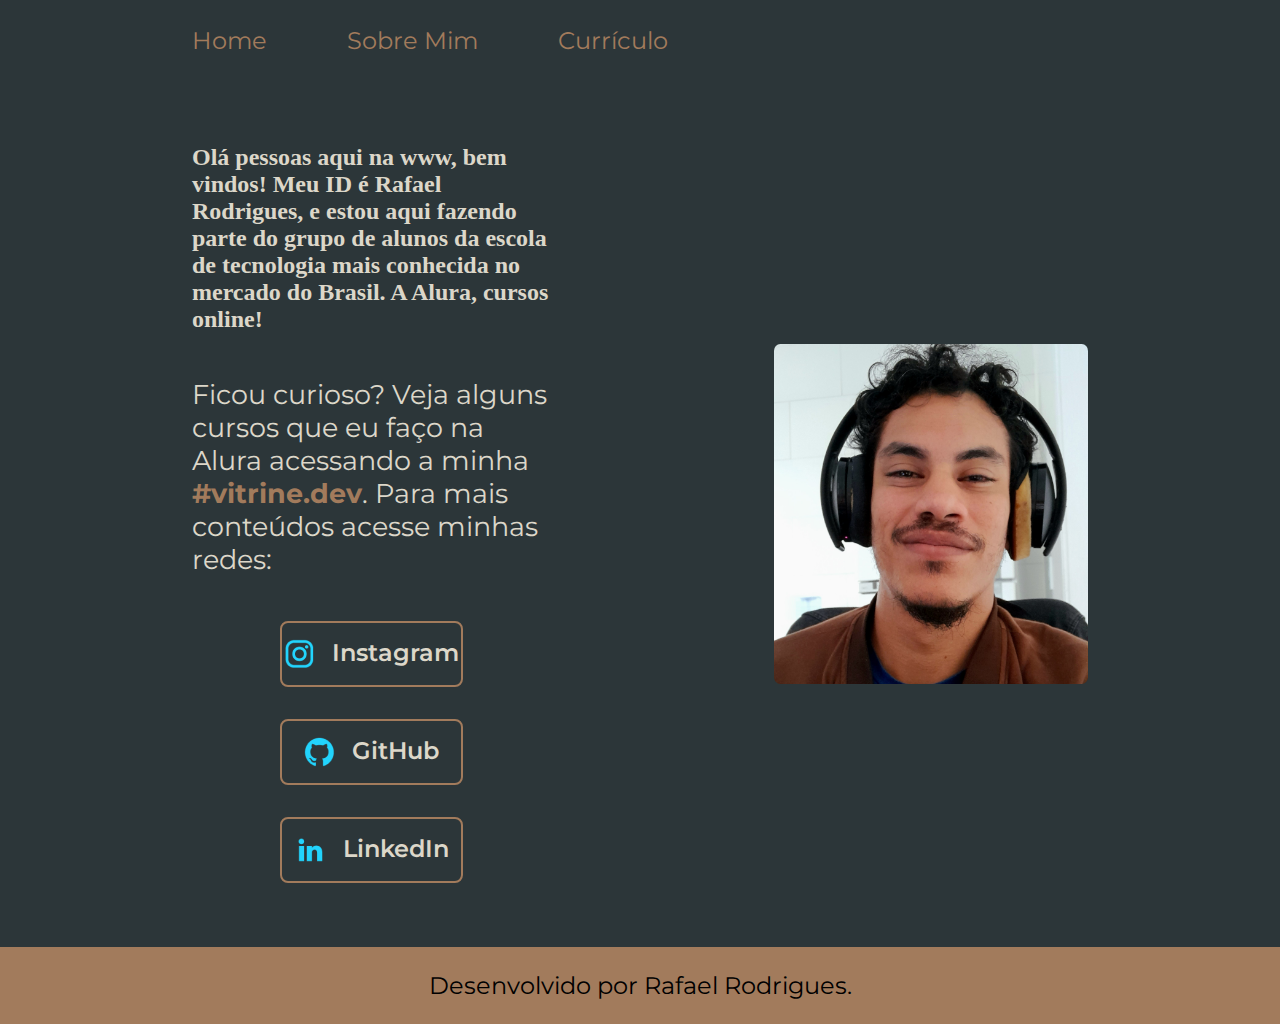
<file: index.html>
<!DOCTYPE html>
<html lang="pt-br">
<head>
    <meta charset="UTF-8">
    <meta http-equiv="X-UA-Compatible" content="IE=edge">
    <meta name="viewport" content="width=device-width, initial-scale=1.0">
    <link rel="stylesheet" href="styles/style.css">
    <title>Portfólio</title>
</head>
<body>
    <header class="cabecalho__menu">
        
        <nav class="cabecalho__menu__">
            <a class="cabecalho__menu__link__" href="index.html">Home</a>
            <a class="cabecalho__menu__link__" href="about.html">Sobre Mim</a>
            <a class="cabecalho__menu__link__" href="curriculo.html">Currículo</a>
        </nav>

    </header>
        <main class="apresentacao">
            <section class="apresentacao__conteudo">
                <h1 class="apresentacao__conteudo__texto__">Olá pessoas aqui na www, bem vindos! Meu ID é Rafael Rodrigues, e estou aqui fazendo parte do grupo de alunos da escola de tecnologia mais conhecida no mercado do Brasil.<strong> A Alura, cursos online!</strong></h1>
                <p1 class="apresentacao__conteudo__texto"> Ficou curioso? Veja alguns cursos que eu faço na Alura acessando a minha <strong class="titulo-destaque"><a href="https://cursos.alura.com.br/vitrinedev/r-lagods/" >#vitrine.dev</a></strong>. Para mais conteúdos acesse minhas redes:
                </p1>
                <div class="apresentacao__links">
                <a class="apresentacao__links__apresentacao" href="https://instagram.com/rafael_rdrigs">
                    <img src="assets/instagram.png">
                    Instagram
                </a>
                <a class="apresentacao__links__apresentacao" href="https://github.com/rafaelunderscorerdrigs">
                    <img src="assets/github.png">
                    GitHub
                </a>
                <a class="apresentacao__links__apresentacao" href="https://www.linkedin.com/in/rafael-lago-silva-rodrigues/">
                    <img src="assets/linkedin.png">    
                    LinkedIn
                    </a>
                </div>
            </section>
            <img class="imagem__rafa" src="assets/rafaussauro.jpg" alt="Foto do Rafael sendo besta!">
            </main>
    <footer class="rodape__">Desenvolvido por Rafael Rodrigues.</footer>

</body>
</html>
</file>
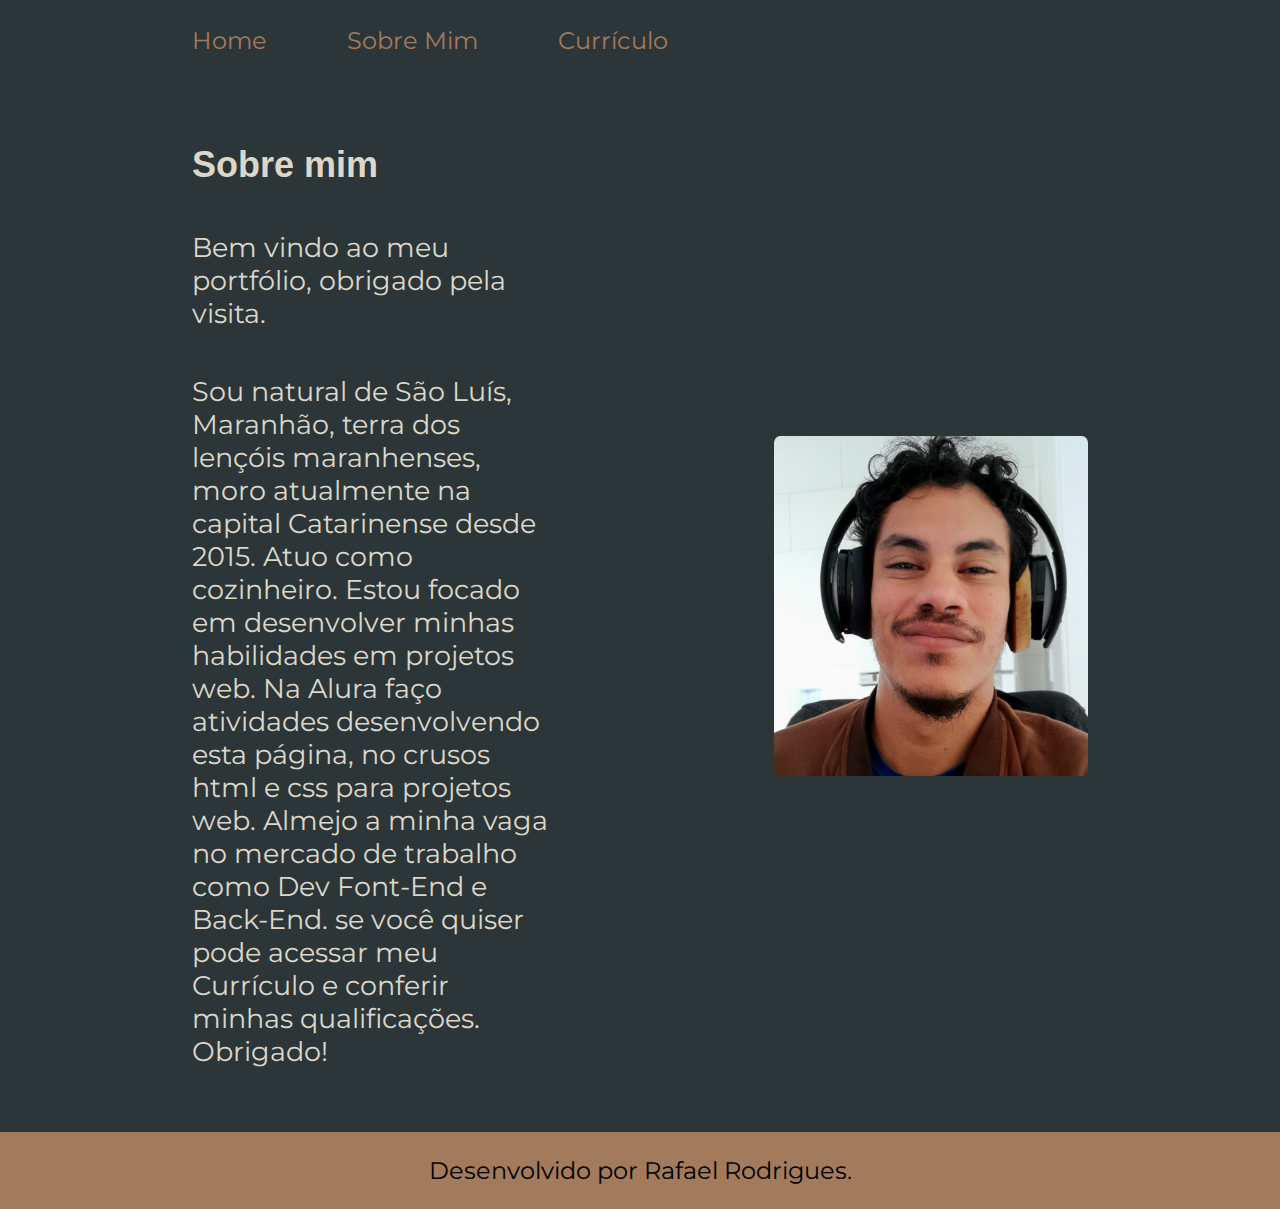
<file: about.html>
<!DOCTYPE html>
<html lang="pt-br">
<head>
    <meta charset="UTF-8">
    <meta http-equiv="X-UA-Compatible" content="IE=edge">
    <meta name="viewport" content="width=device-width, initial-scale=1.0">
    
    <title>Sobre Mim</title>
    <link rel="stylesheet" href="./styles/style.css">

</head>

<body>
    <header class="cabecalho__menu">
        
        <nav class="cabecalho__menu__">
            <a class="cabecalho__menu__link__" href="index.html">Home</a>
            <a class="cabecalho__menu__link__" href="about.html">Sobre Mim</a>
            <a class="cabecalho__menu__link__" href="curriculo.html">Currículo</a>
        </nav>

    </header>
   <main class="apresentacao">
    <Section class="apresentacao__conteudo">
        <h1 class="apresentacao__conteudo__titulo">Sobre mim</h1>
        <p class="apresentacao__conteudo__texto">Bem vindo ao meu portfólio, obrigado pela visita.</p>
        <p class="apresentacao__conteudo__texto">Sou natural de São Luís, Maranhão, terra dos lençóis maranhenses, moro atualmente na capital Catarinense desde 2015. Atuo como cozinheiro. Estou focado em desenvolver minhas habilidades em projetos web. Na Alura faço atividades desenvolvendo esta página, no crusos html e css para projetos web. Almejo a minha vaga no mercado de trabalho como Dev Font-End e Back-End. se você quiser pode acessar meu Currículo e conferir minhas qualificações. Obrigado!</p>
    </Section>
    <img class="imagem__rafa" src="assets/rafaussauro.jpg" alt="Foto do Rafael sendo besta!">
   </main>
   <footer class="rodape__">Desenvolvido por Rafael Rodrigues.</footer>

</body>
</html>
</file>
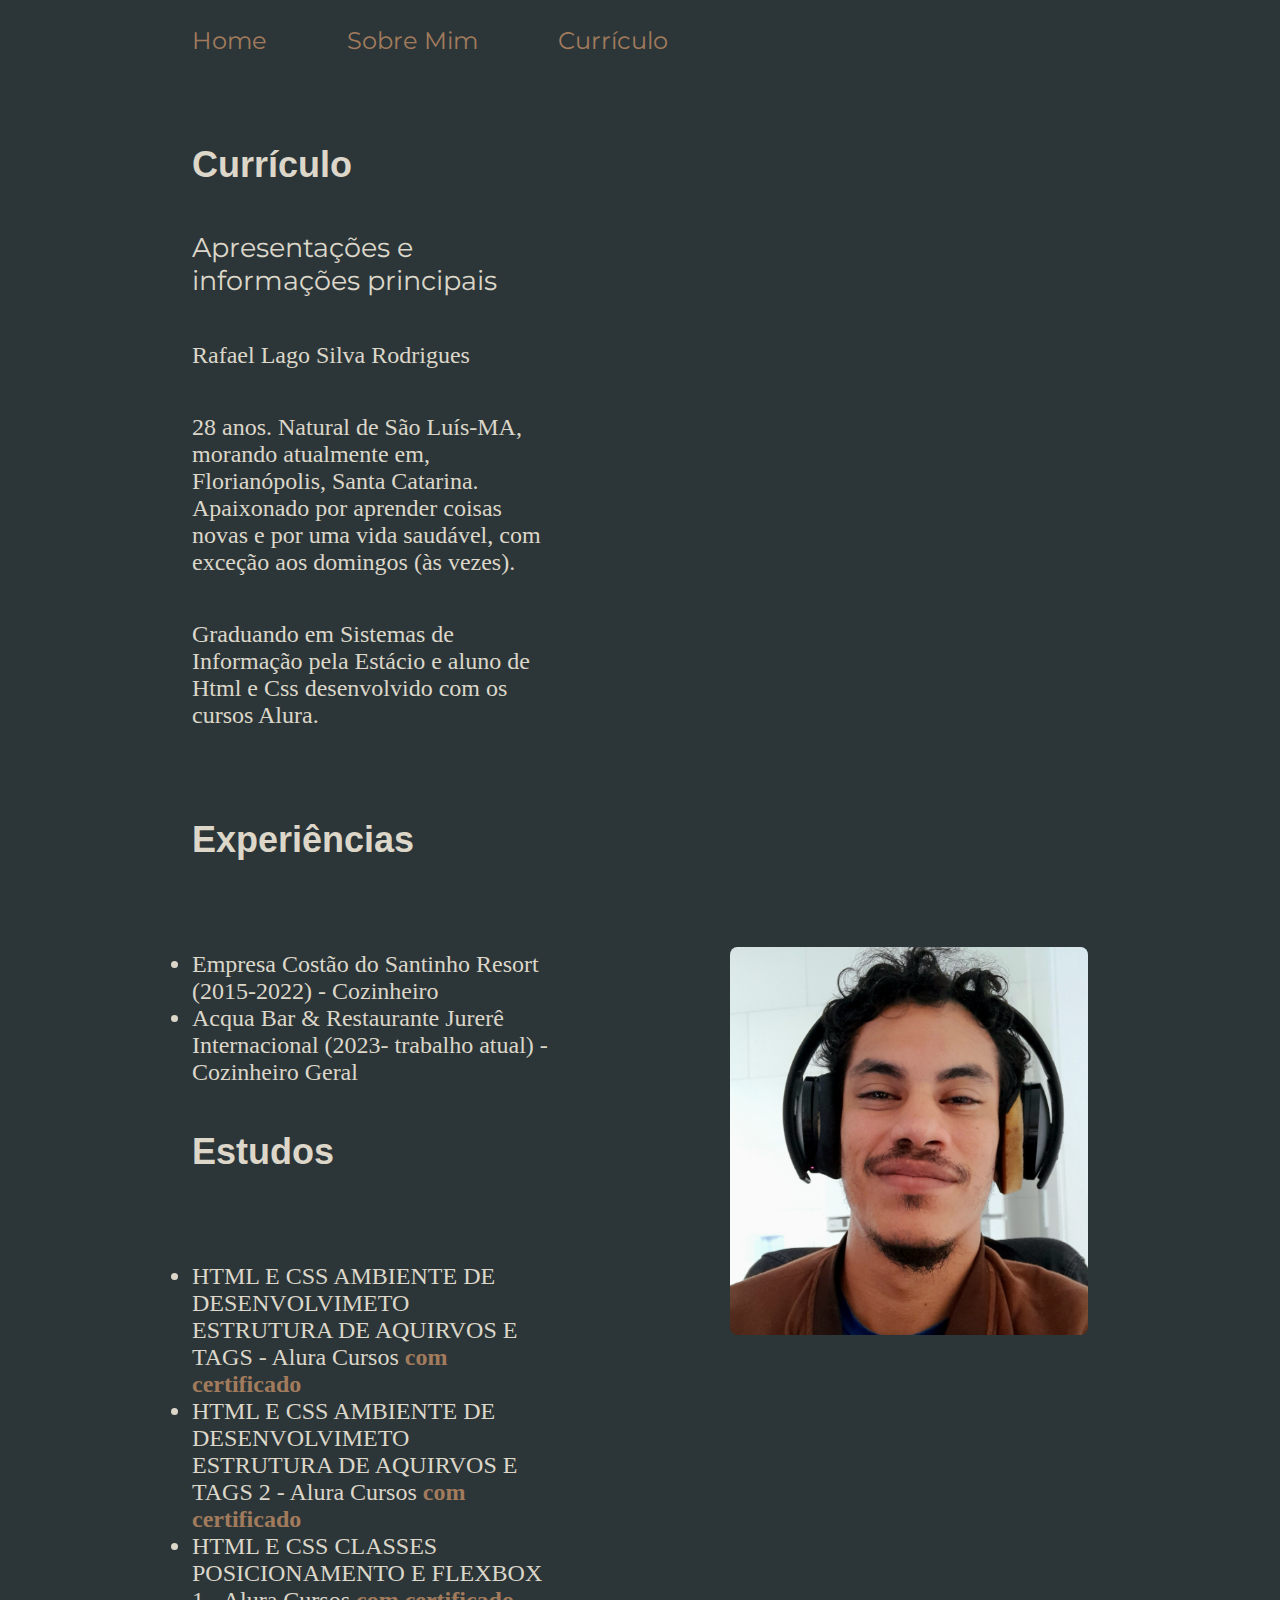
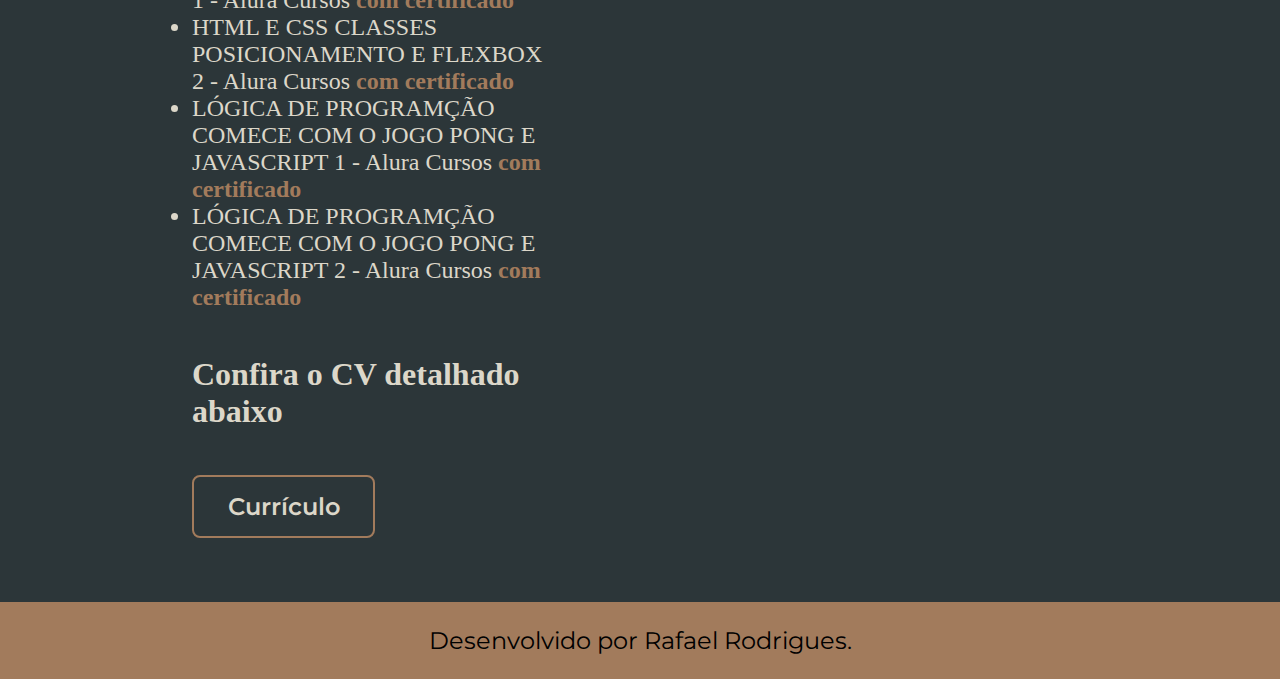
<file: curriculo.html>
<!DOCTYPE html>
<html lang="pt-br">
<head>
   
   
    <meta charset="UTF-8">
    <meta http-equiv="X-UA-Compatible" content="IE=edge">
    <meta name="viewport" content="width=device-width, initial-scale=1.0">
    
    <title>Currículo</title>
    <link rel="stylesheet" href="./styles/style.css">

</head>

<body>
    <header class="cabecalho__menu">
        
        <nav class="cabecalho__menu__">
            <a class="cabecalho__menu__link__" href="index.html">Home</a>
            <a class="cabecalho__menu__link__" href="about.html">Sobre Mim</a>
            <a class="cabecalho__menu__link__" href="curriculo.html">Currículo</a>
        </nav>

    </header>
    <main class="apresentacao">
        <section class="apresentacao__conteudo">
            <h1 class="apresentacao__conteudo__titulo">Currículo</h1>
            <p class="apresentacao__conteudo__texto">
            Apresentações e informações principais
            <ul class="apresentacao__conteudo__texto__">Rafael Lago Silva Rodrigues</ul>
            <p class="apresentacao__conteudo__texto__">28 anos. Natural de São Luís-MA, morando atualmente em, Florianópolis, Santa Catarina. Apaixonado por aprender coisas novas e por uma vida saudável, com exceção aos domingos (às vezes). </p>
            <p class="apresentacao__conteudo__texto__">Graduando em Sistemas de Informação pela Estácio e aluno de Html e Css desenvolvido com os cursos Alura.</p>
            </p>
            <h2 class="apresentacao__conteudo__titulo">Experiências</h2>
            <p class="apresentacao__conteudo__texto">
            <ul class="apresentacao__conteudo__texto__">
                <li>Empresa Costão do Santinho Resort (2015-2022) - Cozinheiro</li>
                <li>Acqua Bar & Restaurante Jurerê Internacional (2023- trabalho atual) - Cozinheiro Geral</li>            
            </ul> 
            <h2 class="apresentacao__conteudo__titulo">Estudos</h2>
            </p>
            <div class="apresentacao__conteudo__texto__"><ul class="apresentacao__conteudo__texto__">
                <li>HTML E CSS AMBIENTE DE DESENVOLVIMETO ESTRUTURA DE AQUIRVOS E TAGS - Alura Cursos <strong class="titulo-destaque"><a href="assets/HTML E CSS AMBIENTE DE DESENVOLVIMETO ESTRUTURA DE AQUIRVOS E TAGS verso 1.pdf">com certificado</a></strong></li>
                <li>HTML E CSS AMBIENTE DE DESENVOLVIMETO ESTRUTURA DE AQUIRVOS E TAGS 2 - Alura Cursos <strong class="titulo-destaque"><a href="assets/HTML E CSS AMBIENTE DE DESENVOLVIMETO ESTRUTURA DE AQUIRVOS E TAGS verso 2.pdf">com certificado</a></strong></li>
                <li>HTML E CSS CLASSES POSICIONAMENTO E FLEXBOX 1 - Alura Cursos <strong class="titulo-destaque"><a href="assets/HTML E CSS CLASSES POSICIONAMENTO E FLEXBOX verso 1.pdf">com certificado</a></strong></li>
                <li>HTML E CSS CLASSES POSICIONAMENTO E FLEXBOX 2 - Alura Cursos <strong class="titulo-destaque"><a href="assets/HTML E CSS CLASSES POSICIONAMENTO E FLEXBOX verso 2.pdf">com certificado</a></strong></li>
                <li>LÓGICA DE PROGRAMÇÃO COMECE COM O JOGO PONG E JAVASCRIPT 1 - Alura Cursos <strong class="titulo-destaque"><a href="assets/LÓGICA DE PROGRAMÇÃO COMECE COM O JOGO PONG E JAVASCRIPT verso 1.pdf">com certificado </a></strong></li>
                <li>LÓGICA DE PROGRAMÇÃO COMECE COM O JOGO PONG E JAVASCRIPT 2 - Alura Cursos <strong class="titulo-destaque"><a href="assets/LÓGICA DE PROGRAMÇÃO COMECE COM O JOGO PONG E JAVASCRIPT verso 2.pdf">com certificado </a></strong></li>
            
            </ul></div>

            <h1 class="apresentacao__conteudo__">Confira o CV detalhado abaixo</h1>
            <p1 class="apresentacao__conteudo__" ><a class="apresentacao__links__apresentacao" href="assets/curriculo rafael.pdf">Currículo</a></p1>     
            

            </div>
        </section>
        <img class="imagem__rafa__" src="assets/rafaussauro.jpg" alt="Foto do Rafael sendo besta!">
        </main>
   <footer class="rodape__">Desenvolvido por Rafael Rodrigues.</footer>

</body>
</html>
</file>
<file: styles/style.css>
@import url('https://fonts.googleapis.com/css2?family=Montserrat:ital,wght@0,600;1,400&display=swap');

:root {
    --cor-principal:#2C3639;
    --cor-secundaria:#DCD7C9;
    --cor-terciaria:#A27B5C;
    --cor-quarternaria:#A27B5C;
    --cor-quintaria: #3F4E4F;
    
    --fonte-principal:'Krona One', sans-serif;
    --fonte-secundaria: 'Montserrat', sans-serif
}

*{
    margin: 0;
    padding: 0;
}


body {
    box-sizing: border-box;
    background-color:var(--cor-principal);
    color:var(--cor-secundaria);
}

.cabecalho__menu {
    padding: 2% 15%;
}

.cabecalho__menu__ {
    display: flex;
    gap: 80px;
}

.cabecalho__menu__link__ {
    font-family:var(--fonte-secundaria);
    font-weight: 600px;
    font-size: 1.5rem;
    text-decoration: none;
    color:var(--cor-terciaria)
    
}

.apresentacao {
    padding: 5% 15%;
    align-items:center;
    display: flex;
    justify-content: space-between;
    gap: 82px;
}


.apresentacao__conteudo {
    width: 40%;
    display:flex;
    flex-direction: column;
    gap: 45px;
}

.apresentacao__conteudo__titulo{
    font-size: 2.25rem;
    font-family:var(--fonte-principal);
}


.apresentacao__conteudo__texto__ {
    text-decoration: none;
    color: var(--cor-secundaria);
    font-size: 1.5rem;
}

.titulo-destaque a{
    color:var(--cor-quarternaria);
    text-decoration: none;
}

.apresentacao__conteudo__texto {
    font-size: 1.7rem;
    font-family:var(--fonte-secundaria);
   
}

.apresentacao__links {
    display: flex;
    justify-content:space-between;
    flex-direction: column;
    align-items:center;
    gap: 32px;
}

.apresentacao__links__subtitutlo {
      font-family: var(--fonte-principal);
      font-weight: 400;
      font-size: 2.5rem;

}

.apresentacao__links__apresentacao {
    border-radius: 8px;
    border: 2px solid var(--cor-terciaria);
    display: flex;
    justify-content: center;
    gap: 16px;
    width: 50%;
    text-align: center;
    font-size: 1.5rem;
    font-weight: 600;
    padding: 15px 0;
    text-decoration: none;
    color: var(--cor-secundaria);
    font-family:var(--fonte-secundaria);
}

.apresentacao__links__apresentacao:hover {
    background-color:var(--cor-quintaria);
}

.imagem__rafa {
    width: 35%;
    border-radius: 2%;
    
}

.imagem__rafa__{
    border-radius: 2%;
    width: 40%;
    height:0.3%;
    object-fit: scale-down;
    box-sizing: border-box;
    
} 


.rodape__{
    color: #000;
    background-color: var(--cor-terciaria);
    padding: 24px;
    font-weight: 400px;
    text-align: center;
    font-family: var(--fonte-secundaria);
    font-size: 1.5rem;
    
}

@media (max-width: 1200px) {
    .cabecalho__menu__ {
        padding: 1%;

    }
    /* .cabecalho__menu__link__{
        justify-content: center;
        flex-direction: column-reverse;
    }
     */
    .apresentacao{
        flex-direction: column-reverse;
        padding: 5%;
    
    }
    .apresentacao__conteudo{
        width:auto;
    }

    .apresentacao__links__apresentacao {
        flex-direction: column-reverse;
        justify-content: center;
        text-align: center;
        padding: 2%;
        display:block;
    }
   
}
</file>
